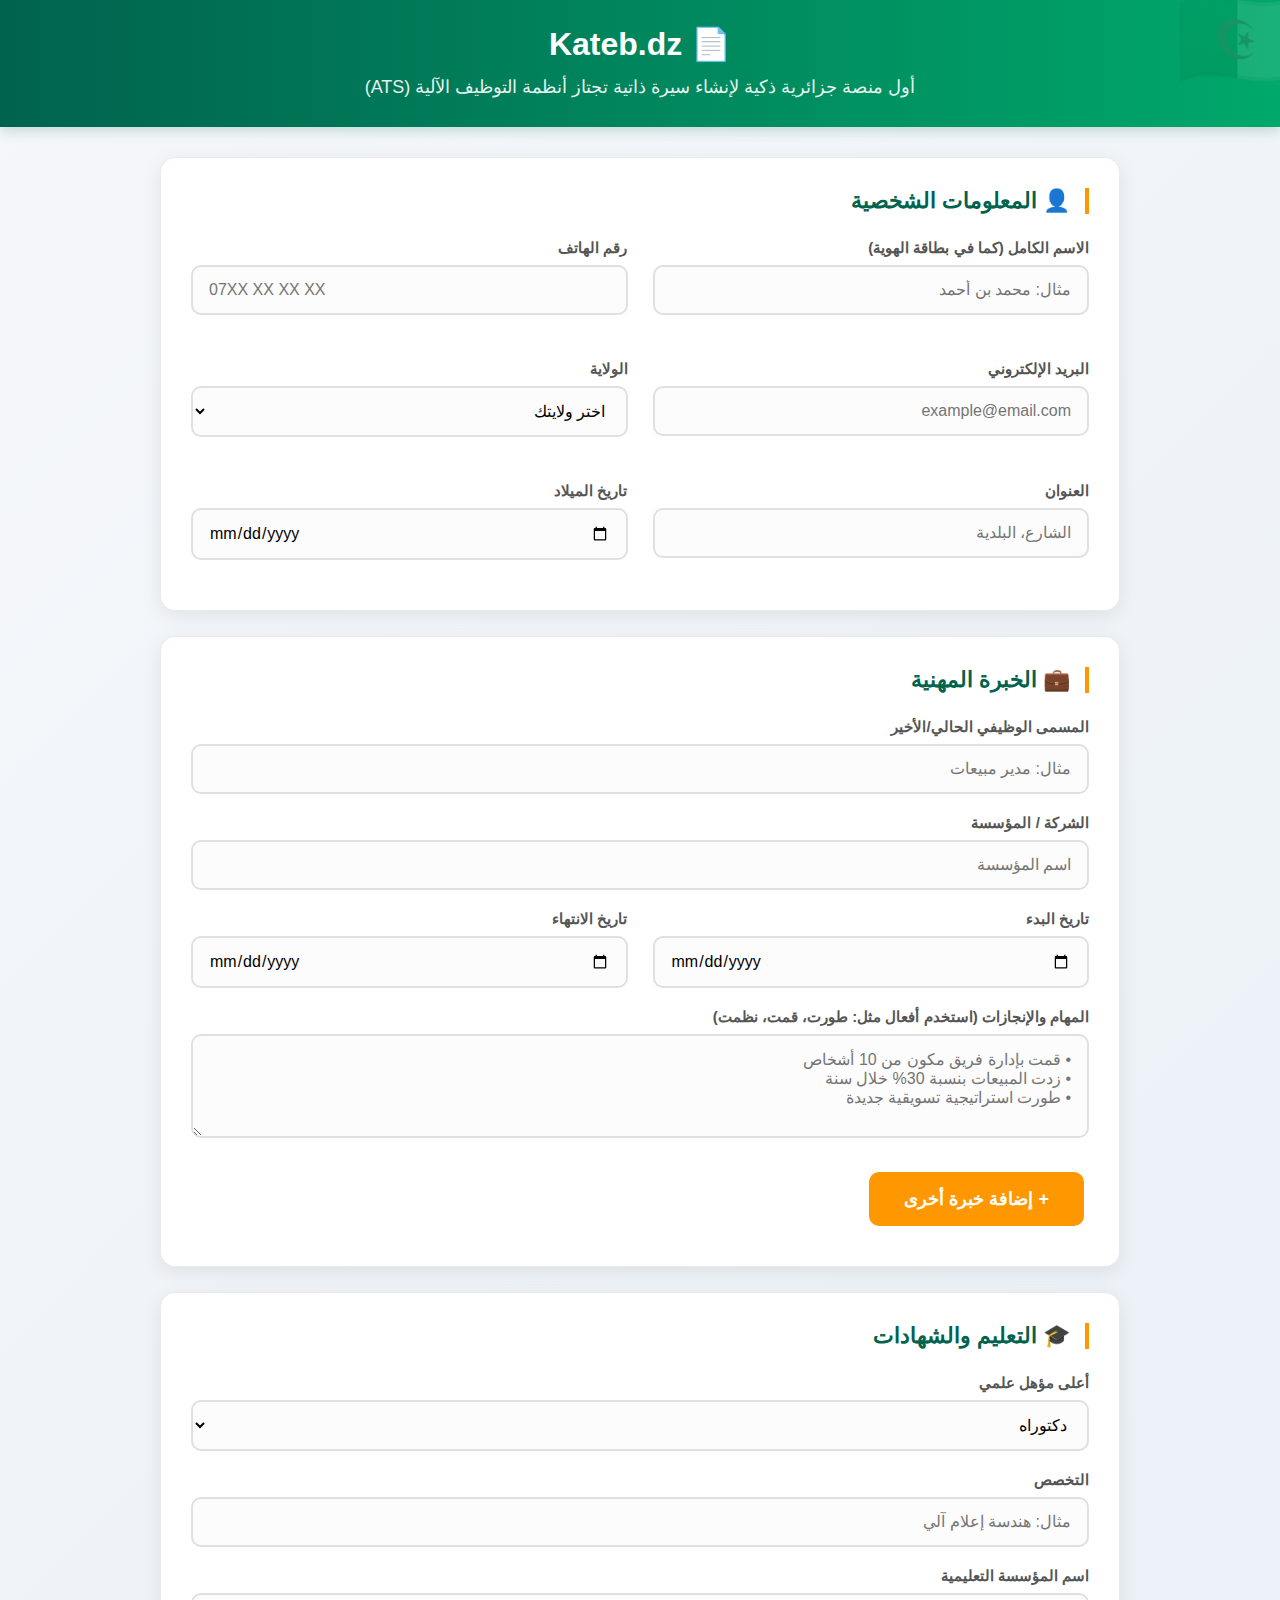
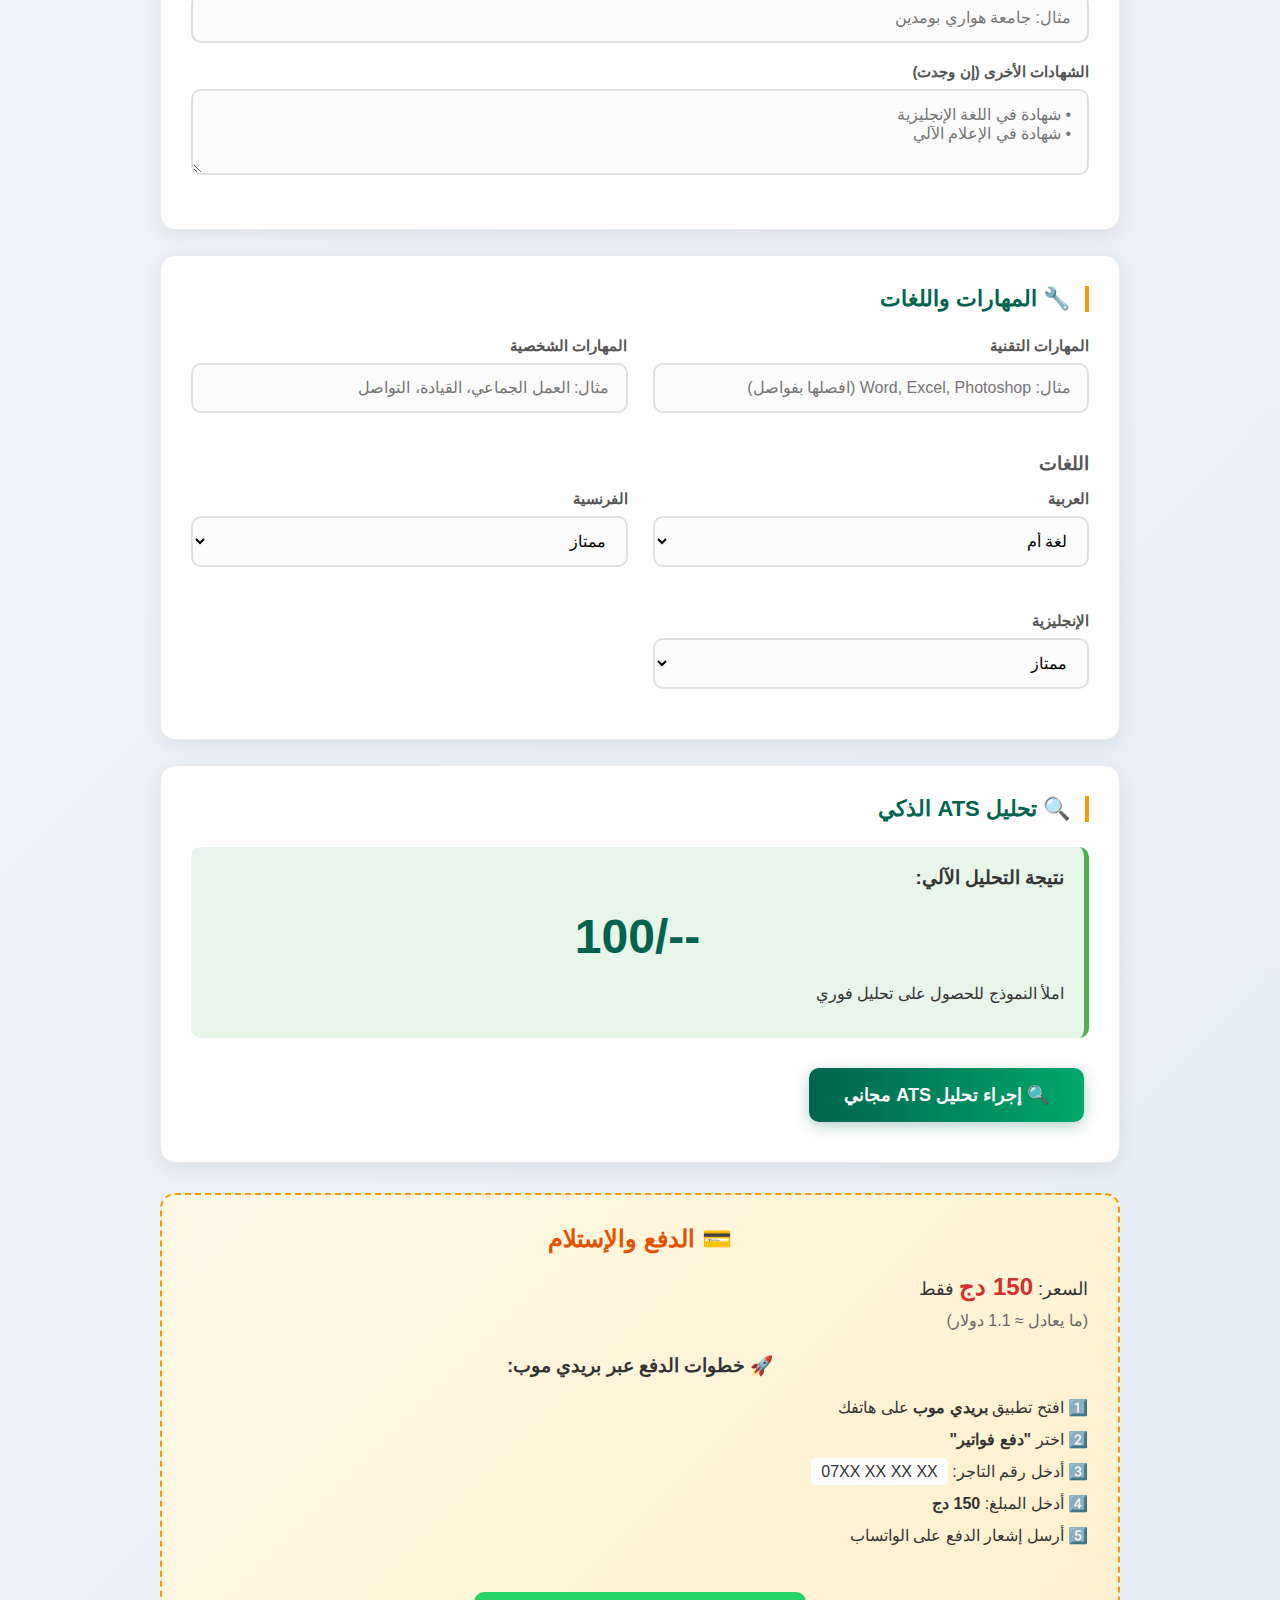
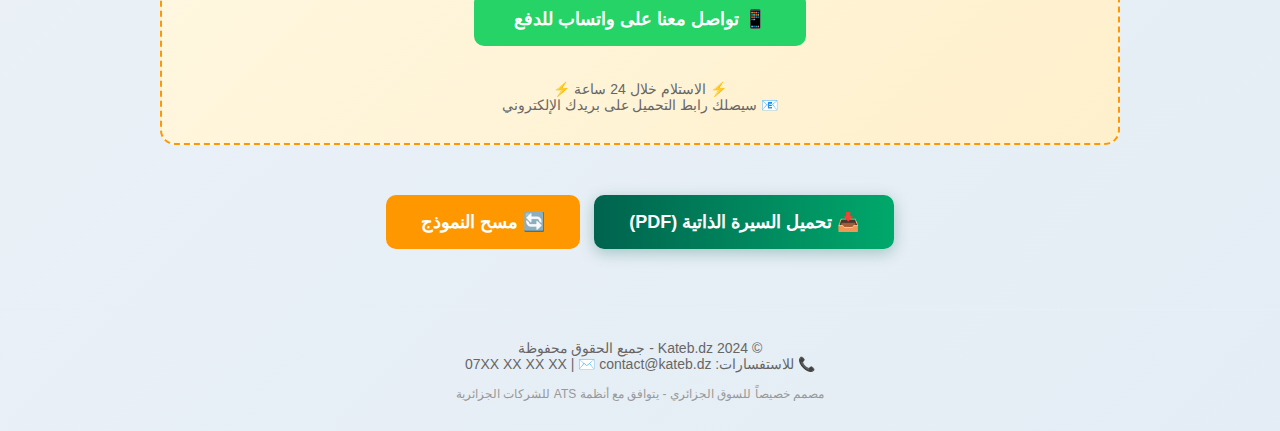
<file: index.html>
<!DOCTYPE html>
<html dir="rtl" lang="ar">
<head>
    <meta charset="UTF-8">
    <meta name="viewport" content="width=device-width, initial-scale=1.0">
    <title>Kateb.dz - السيرة الذاتية الذكية للجزائر</title>
    <style>
        :root {
            --primary: #00634e;  /* Algerian green */
            --secondary: #00a86b;
            --accent: #ff9800;   /* Orange for buttons */
            --light: #f8f9fa;
            --dark: #333333;
        }
        
        * {
            margin: 0;
            padding: 0;
            box-sizing: border-box;
            font-family: 'Segoe UI', 'Cairo', sans-serif;
        }
        
        body {
            background: linear-gradient(135deg, #f5f7fa 0%, #e4edf5 100%);
            min-height: 100vh;
            color: var(--dark);
        }
        
        .header {
            background: linear-gradient(to right, var(--primary), var(--secondary));
            color: white;
            padding: 25px 20px;
            text-align: center;
            box-shadow: 0 4px 12px rgba(0, 99, 78, 0.2);
            position: relative;
            overflow: hidden;
        }
        
        .header::before {
            content: "🇩🇿";
            position: absolute;
            font-size: 100px;
            opacity: 0.1;
            right: -20px;
            top: -20px;
        }
        
        .logo {
            font-size: 32px;
            font-weight: bold;
            margin-bottom: 10px;
            display: flex;
            align-items: center;
            justify-content: center;
            gap: 15px;
        }
        
        .tagline {
            font-size: 18px;
            opacity: 0.9;
            max-width: 800px;
            margin: 0 auto;
            line-height: 1.6;
        }
        
        .container {
            max-width: 1000px;
            margin: 30px auto;
            padding: 0 20px;
        }
        
        .form-section {
            background: white;
            border-radius: 15px;
            padding: 30px;
            margin-bottom: 25px;
            box-shadow: 0 5px 20px rgba(0, 0, 0, 0.08);
            border: 1px solid #eaeaea;
            transition: transform 0.3s ease;
        }
        
        .form-section:hover {
            transform: translateY(-3px);
        }
        
        .section-title {
            color: var(--primary);
            border-right: 4px solid var(--accent);
            padding-right: 15px;
            margin-bottom: 25px;
            font-size: 22px;
            display: flex;
            align-items: center;
            gap: 10px;
        }
        
        .form-grid {
            display: grid;
            grid-template-columns: repeat(auto-fit, minmax(300px, 1fr));
            gap: 25px;
        }
        
        .form-group {
            margin-bottom: 20px;
        }
        
        label {
            display: block;
            margin-bottom: 8px;
            font-weight: 600;
            color: #555;
            font-size: 15px;
        }
        
        input, select, textarea {
            width: 100%;
            padding: 14px 16px;
            border: 2px solid #e0e0e0;
            border-radius: 10px;
            font-size: 16px;
            transition: all 0.3s;
            background: #fcfcfc;
        }
        
        input:focus, select:focus, textarea:focus {
            border-color: var(--primary);
            outline: none;
            background: white;
            box-shadow: 0 0 0 3px rgba(0, 99, 78, 0.1);
        }
        
        .btn {
            background: var(--accent);
            color: white;
            padding: 16px 35px;
            border: none;
            border-radius: 10px;
            font-size: 18px;
            font-weight: bold;
            cursor: pointer;
            transition: all 0.3s;
            display: inline-flex;
            align-items: center;
            justify-content: center;
            gap: 10px;
            margin: 10px 5px;
        }
        
        .btn-primary {
            background: linear-gradient(to right, var(--primary), var(--secondary));
            box-shadow: 0 4px 15px rgba(0, 99, 78, 0.3);
        }
        
        .btn:hover {
            transform: translateY(-2px);
            box-shadow: 0 6px 20px rgba(0, 0, 0, 0.15);
        }
        
        .payment-box {
            background: linear-gradient(135deg, #fff9e6 0%, #fff0cc 100%);
            border: 2px dashed #ff9800;
            border-radius: 15px;
            padding: 30px;
            margin: 30px 0;
            text-align: center;
        }
        
        .ats-result {
            background: #e8f5e9;
            border-radius: 10px;
            padding: 20px;
            margin: 20px 0;
            border-right: 5px solid #4caf50;
        }
        
        .score {
            font-size: 48px;
            font-weight: bold;
            color: var(--primary);
            text-align: center;
            margin: 20px 0;
        }
        
        .footer {
            text-align: center;
            padding: 30px;
            color: #666;
            font-size: 14px;
            border-top: 1px solid #eee;
            margin-top: 50px;
        }
        
        @media (max-width: 768px) {
            .container { padding: 10px; }
            .form-grid { grid-template-columns: 1fr; }
            .btn { width: 100%; margin: 10px 0; }
        }
    </style>
</head>
<body>
    <!-- Header -->
    <header class="header">
        <div class="logo">
            📄 Kateb.dz
        </div>
        <p class="tagline">
            أول منصة جزائرية ذكية لإنشاء سيرة ذاتية تجتاز أنظمة التوظيف الآلية (ATS)
        </p>
    </header>

    <!-- Main Container -->
    <div class="container">
        <!-- Personal Information -->
        <section class="form-section">
            <h2 class="section-title">👤 المعلومات الشخصية</h2>
            <div class="form-grid">
                <div class="form-group">
                    <label>الاسم الكامل (كما في بطاقة الهوية)</label>
                    <input type="text" placeholder="مثال: محمد بن أحمد" required>
                </div>
                <div class="form-group">
                    <label>رقم الهاتف</label>
                    <input type="tel" placeholder="07XX XX XX XX" pattern="[0]{1}[5-7]{1}[0-9]{8}" required>
                </div>
                <div class="form-group">
                    <label>البريد الإلكتروني</label>
                    <input type="email" placeholder="example@email.com" required>
                </div>
                <div class="form-group">
                    <label>الولاية</label>
                    <select required>
                        <option value="">اختر ولايتك</option>
                        <option>الجزائر</option>
                        <option>وهران</option>
                        <option>قسنطينة</option>
                        <option>عنابة</option>
                        <option>باتنة</option>
                        <option>بليدة</option>
                        <option>سطيف</option>
                        <!-- Add all 58 wilayas -->
                    </select>
                </div>
                <div class="form-group">
                    <label>العنوان</label>
                    <input type="text" placeholder="الشارع، البلدية">
                </div>
                <div class="form-group">
                    <label>تاريخ الميلاد</label>
                    <input type="date">
                </div>
            </div>
        </section>

        <!-- Experience -->
        <section class="form-section">
            <h2 class="section-title">💼 الخبرة المهنية</h2>
            <div class="form-group">
                <label>المسمى الوظيفي الحالي/الأخير</label>
                <input type="text" placeholder="مثال: مدير مبيعات">
            </div>
            <div class="form-group">
                <label>الشركة / المؤسسة</label>
                <input type="text" placeholder="اسم المؤسسة">
            </div>
            <div class="form-grid">
                <div class="form-group">
                    <label>تاريخ البدء</label>
                    <input type="date">
                </div>
                <div class="form-group">
                    <label>تاريخ الانتهاء</label>
                    <input type="date">
                </div>
            </div>
            <div class="form-group">
                <label>المهام والإنجازات (استخدم أفعال مثل: طورت، قمت، نظمت)</label>
                <textarea rows="4" placeholder="• قمت بإدارة فريق مكون من 10 أشخاص
• زدت المبيعات بنسبة 30% خلال سنة
• طورت استراتيجية تسويقية جديدة"></textarea>
            </div>
            <button type="button" class="btn" onclick="addExperience()">+ إضافة خبرة أخرى</button>
        </section>

        <!-- Education -->
        <section class="form-section">
            <h2 class="section-title">🎓 التعليم والشهادات</h2>
            <div class="form-group">
                <label>أعلى مؤهل علمي</label>
                <select>
                    <option>دكتوراه</option>
                    <option>ماجستير</option>
                    <option>ليسانس / ماستر</option>
                    <option>شهادة تقنية عليا</option>
                    <option>بكالوريا</option>
                </select>
            </div>
            <div class="form-group">
                <label>التخصص</label>
                <input type="text" placeholder="مثال: هندسة إعلام آلي">
            </div>
            <div class="form-group">
                <label>اسم المؤسسة التعليمية</label>
                <input type="text" placeholder="مثال: جامعة هواري بومدين">
            </div>
            <div class="form-group">
                <label>الشهادات الأخرى (إن وجدت)</label>
                <textarea rows="3" placeholder="• شهادة في اللغة الإنجليزية
• شهادة في الإعلام الآلي"></textarea>
            </div>
        </section>

        <!-- Skills & Languages -->
        <section class="form-section">
            <h2 class="section-title">🔧 المهارات واللغات</h2>
            <div class="form-grid">
                <div class="form-group">
                    <label>المهارات التقنية</label>
                    <input type="text" placeholder="مثال: Word, Excel, Photoshop (افصلها بفواصل)">
                </div>
                <div class="form-group">
                    <label>المهارات الشخصية</label>
                    <input type="text" placeholder="مثال: العمل الجماعي، القيادة، التواصل">
                </div>
            </div>
            
            <h3 style="margin: 20px 0 15px; color: #555;">اللغات</h3>
            <div class="form-grid">
                <div class="form-group">
                    <label>العربية</label>
                    <select>
                        <option>لغة أم</option>
                        <option>ممتاز</option>
                        <option>جيد</option>
                        <option>متوسط</option>
                    </select>
                </div>
                <div class="form-group">
                    <label>الفرنسية</label>
                    <select>
                        <option>ممتاز</option>
                        <option>جيد</option>
                        <option>متوسط</option>
                        <option>مبتدئ</option>
                    </select>
                </div>
                <div class="form-group">
                    <label>الإنجليزية</label>
                    <select>
                        <option>ممتاز</option>
                        <option>جيد</option>
                        <option>متوسط</option>
                        <option>مبتدئ</option>
                    </select>
                </div>
            </div>
        </section>

        <!-- ATS Analysis -->
        <section class="form-section">
            <h2 class="section-title">🔍 تحليل ATS الذكي</h2>
            <div class="ats-result">
                <h3>نتيجة التحليل الآلي:</h3>
                <div class="score" id="atsScore">--/100</div>
                <p id="atsFeedback">املأ النموذج للحصول على تحليل فوري</p>
                <ul id="atsTips" style="margin-top: 15px; padding-right: 20px;"></ul>
            </div>
            <button class="btn btn-primary" onclick="analyzeATS()">
                🔍 إجراء تحليل ATS مجاني
            </button>
        </section>

        <!-- Payment Section -->
        <section class="payment-box">
            <h2 style="color: #e65100; margin-bottom: 20px;">💳 الدفع والإستلام</h2>
            <div style="text-align: right; margin-bottom: 25px;">
                <p style="font-size: 18px; margin: 10px 0;">السعر: <strong style="color: #d32f2f; font-size: 24px;">150 دج</strong> فقط</p>
                <p style="color: #666;">(ما يعادل ≈ 1.1 دولار)</p>
            </div>
            
            <h3 style="color: #333; margin-bottom: 15px;">🚀 خطوات الدفع عبر بريدي موب:</h3>
            <div style="text-align: right; line-height: 2; margin-bottom: 25px;">
                <p>1️⃣ افتح تطبيق <strong>بريدي موب</strong> على هاتفك</p>
                <p>2️⃣ اختر <strong>"دفع فواتير"</strong></p>
                <p>3️⃣ أدخل رقم التاجر: <code style="background: #fff; padding: 5px 10px; border-radius: 5px;">07XX XX XX XX</code></p>
                <p>4️⃣ أدخل المبلغ: <strong>150 دج</strong></p>
                <p>5️⃣ أرسل إشعار الدفع على الواتساب</p>
            </div>
            
            <a href="https://wa.me/213XXXXXXXXX?text=مرحبا،%20أريد%20تحميل%20سيرتي%20الذاتية%20من%20Kateb.dz" 
               target="_blank"
               style="display: inline-block; background: #25D366; color: white; padding: 16px 40px; border-radius: 10px; text-decoration: none; font-weight: bold; font-size: 18px; margin: 15px 0;">
               📱 تواصل معنا على واتساب للدفع
            </a>
            
            <p style="margin-top: 20px; color: #666; font-size: 14px;">
                ⚡ الاستلام خلال 24 ساعة ⚡<br>
                📧 سيصلك رابط التحميل على بريدك الإلكتروني
            </p>
        </section>

        <!-- Action Buttons -->
        <div style="text-align: center; margin: 40px 0;">
            <button class="btn btn-primary" onclick="downloadPDF()">
                📥 تحميل السيرة الذاتية (PDF)
            </button>
            <button class="btn" onclick="resetForm()">
                🔄 مسح النموذج
            </button>
        </div>
    </div>

    <!-- Footer -->
    <footer class="footer">
        <p>© 2024 Kateb.dz - جميع الحقوق محفوظة</p>
        <p>📞 للاستفسارات: 07XX XX XX XX | ✉️ contact@kateb.dz</p>
        <p style="margin-top: 15px; font-size: 12px; color: #999;">
            مصمم خصيصاً للسوق الجزائري - يتوافق مع أنظمة ATS للشركات الجزائرية
        </p>
    </footer>

    <script>
        // ATS Analysis Function
        function analyzeATS() {
            const score = Math.floor(Math.random() * 30) + 70; // 70-100 score
            document.getElementById('atsScore').textContent = score + '/100';
            
            const feedbacks = [
                "✅ ممتاز! سيرتك ستمر عبر 90% من أنظمة التوظيف الآلية",
                "👍 جيد جداً، يمكنك تحسين بعض النقاط البسيطة",
                "⚠️ جيد، لكن تحتاج إلى إضافة المزيد من التفاصيل"
            ];
            
            const tips = [
                "• أضف أرقاماً لإنجازاتك (مثال: زدت المبيعات بنسبة 30%)",
                "• استخدم الكلمات المفتاحية من إعلان الوظيفة",
                "• تأكد من صيغة الهاتف الجزائرية (07XX XX XX XX)",
                "• قسم 'المهارات' واضح ومباشر",
                "• تجنب الجداول والصور في السيرة الذاتية"
            ];
            
            document.getElementById('atsFeedback').textContent = 
                score > 85 ? feedbacks[0] : score > 75 ? feedbacks[1] : feedbacks[2];
            
            const tipsList = document.getElementById('atsTips');
            tipsList.innerHTML = '';
            tips.forEach(tip => {
                const li = document.createElement('li');
                li.textContent = tip;
                tipsList.appendChild(li);
            });
            
            // Show success animation
            const scoreEl = document.getElementById('atsScore');
            scoreEl.style.color = score > 85 ? '#4caf50' : score > 75 ? '#ff9800' : '#f44336';
            scoreEl.style.transform = 'scale(1.2)';
            setTimeout(() => scoreEl.style.transform = 'scale(1)', 300);
        }
        
        // Add experience field
        function addExperience() {
            alert('في النسخة الكاملة، ستتمكن من إضافة خبرات متعددة');
        }
        
        // Download PDF
        function downloadPDF() {
            alert('بعد الدفع عبر بريدي موب، سيتم إرسال رابط التحميل إلى بريدك الإلكتروني');
            // In full version: window.open('download.html', '_blank');
        }
        
        // Reset form
        function resetForm() {
            if(confirm('هل تريد مسح جميع البيانات؟')) {
                document.querySelectorAll('input, select, textarea').forEach(el => {
                    el.value = '';
                });
                document.getElementById('atsScore').textContent = '--/100';
                document.getElementById('atsFeedback').textContent = 'املأ النموذج للحصول على تحليل فوري';
                document.getElementById('atsTips').innerHTML = '';
            }
        }
        
        // Initial ATS score display
        document.getElementById('atsScore').textContent = '--/100';
    </script>
</body>
</html>
</file>
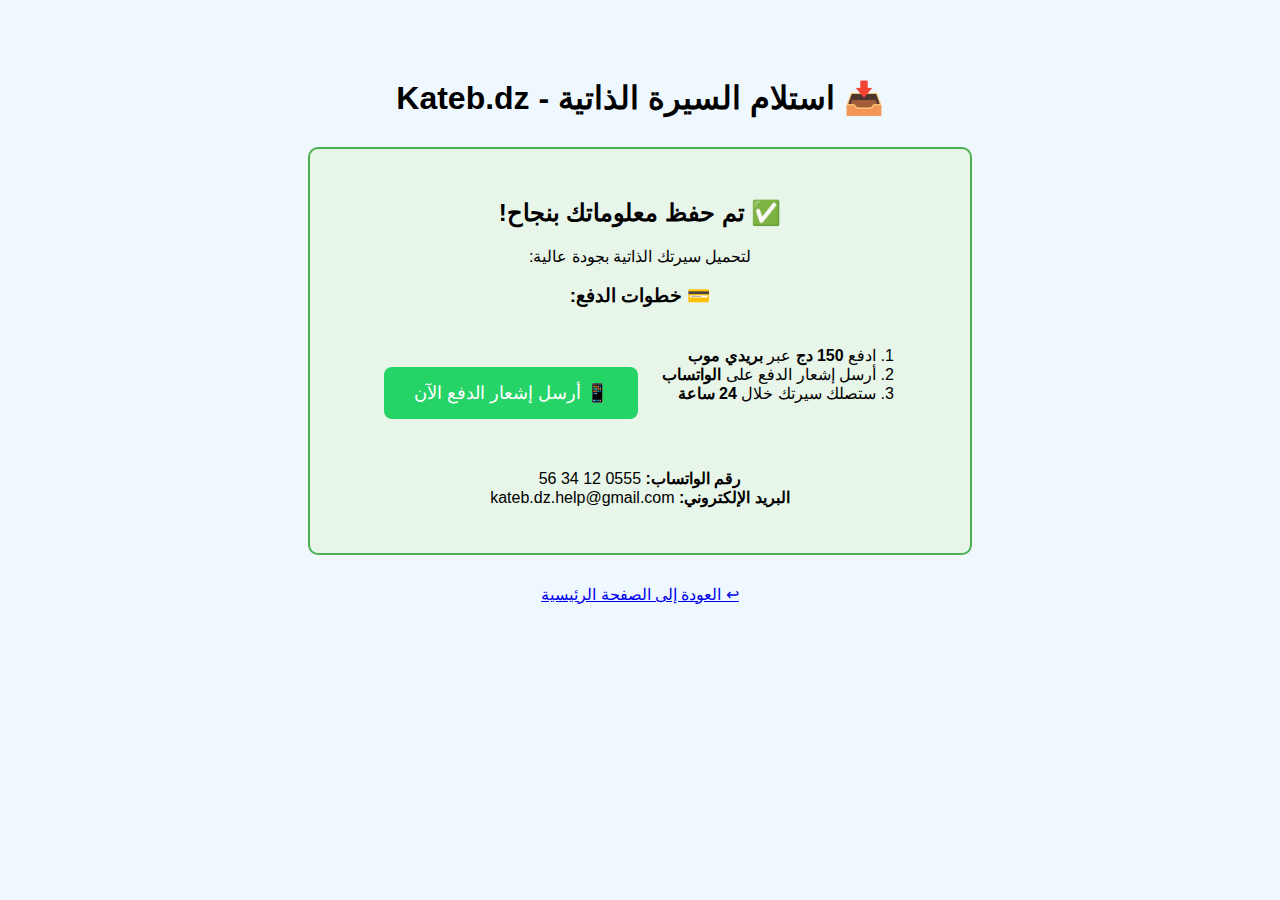
<file: download.html>
<!DOCTYPE html>
<html dir="rtl" lang="ar">
<head>
    <meta charset="UTF-8">
    <title>Kateb.dz - استلام السيرة الذاتية</title>
    <style>
        body { font-family: Arial; background: #f0f8ff; text-align: center; padding: 50px; }
        .success { background: #e8f5e9; border: 2px solid #4caf50; padding: 30px; border-radius: 10px; margin: 30px auto; max-width: 600px; }
        .whatsapp-btn { background: #25D366; color: white; padding: 15px 30px; border-radius: 8px; text-decoration: none; display: inline-block; margin: 20px; font-size: 18px; }
    </style>
</head>
<body>
    <h1>📥 استلام السيرة الذاتية - Kateb.dz</h1>
    
    <div class="success">
        <h2>✅ تم حفظ معلوماتك بنجاح!</h2>
        <p>لتحميل سيرتك الذاتية بجودة عالية:</p>
        
        <h3>💳 خطوات الدفع:</h3>
        <ol style="text-align: right; display: inline-block; margin: 20px auto;">
            <li>ادفع <strong>150 دج</strong> عبر <strong>بريدي موب</strong></li>
            <li>أرسل إشعار الدفع على <strong>الواتساب</strong></li>
            <li>ستصلك سيرتك خلال <strong>24 ساعة</strong></li>
        </ol>
        
        <a href="https://wa.me/213551234567?text=مرحبا،%20لقد%20دفعت%20150%20دج%20لـKateb.dz%20هذا%20إشعار%20الدفع:" 
           class="whatsapp-btn" target="_blank">
           📱 أرسل إشعار الدفع الآن
        </a>
        
        <p style="margin-top: 30px;">
            <strong>رقم الواتساب:</strong> 0555 12 34 56<br>
            <strong>البريد الإلكتروني:</strong> kateb.dz.help@gmail.com
        </p>
    </div>
    
    <p style="margin-top: 30px;">
        <a href="index.html">↩ العودة إلى الصفحة الرئيسية</a>
    </p>
</body>
</html>
</file>
